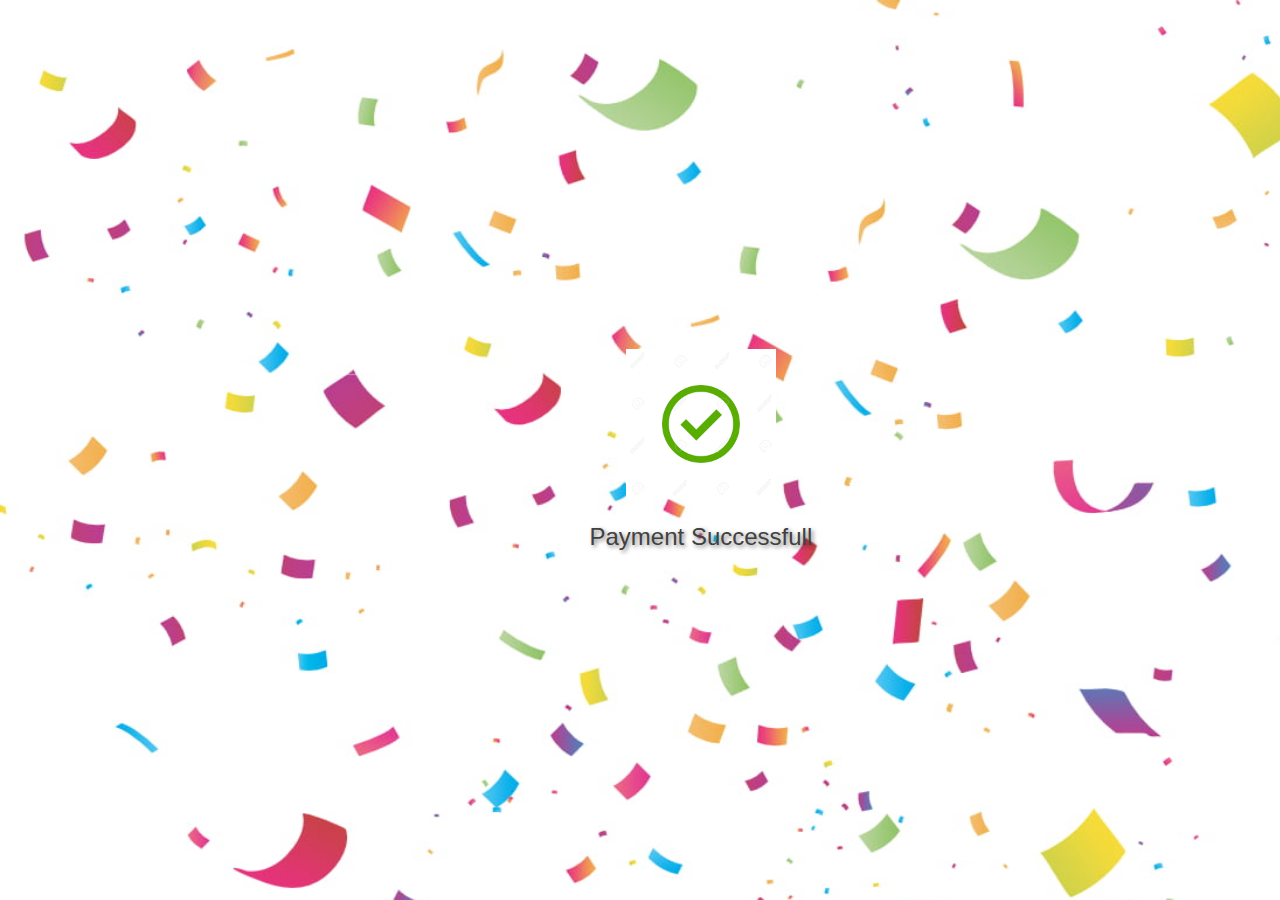
<file: webminds/payment.html>
<!DOCTYPE html>
<html lang="en">
<head>
    <meta charset="UTF-8">
    <meta name="viewport" content="width=device-width, initial-scale=1.0">
    <title>Success Page</title>
    <link rel="stylesheet" href="style.css"> <!-- Link to your CSS file -->
</head>
<body>
    <div class="containersuc">
        <div class="tick-mark">
            <img src="green_tick.png" alt="Green Tick Mark" width=" 100px">
        </div>
        <div class="caption2">
            <p>Payment Successfull</p>
        </div>
    </div>
</body>
</html>
</file>
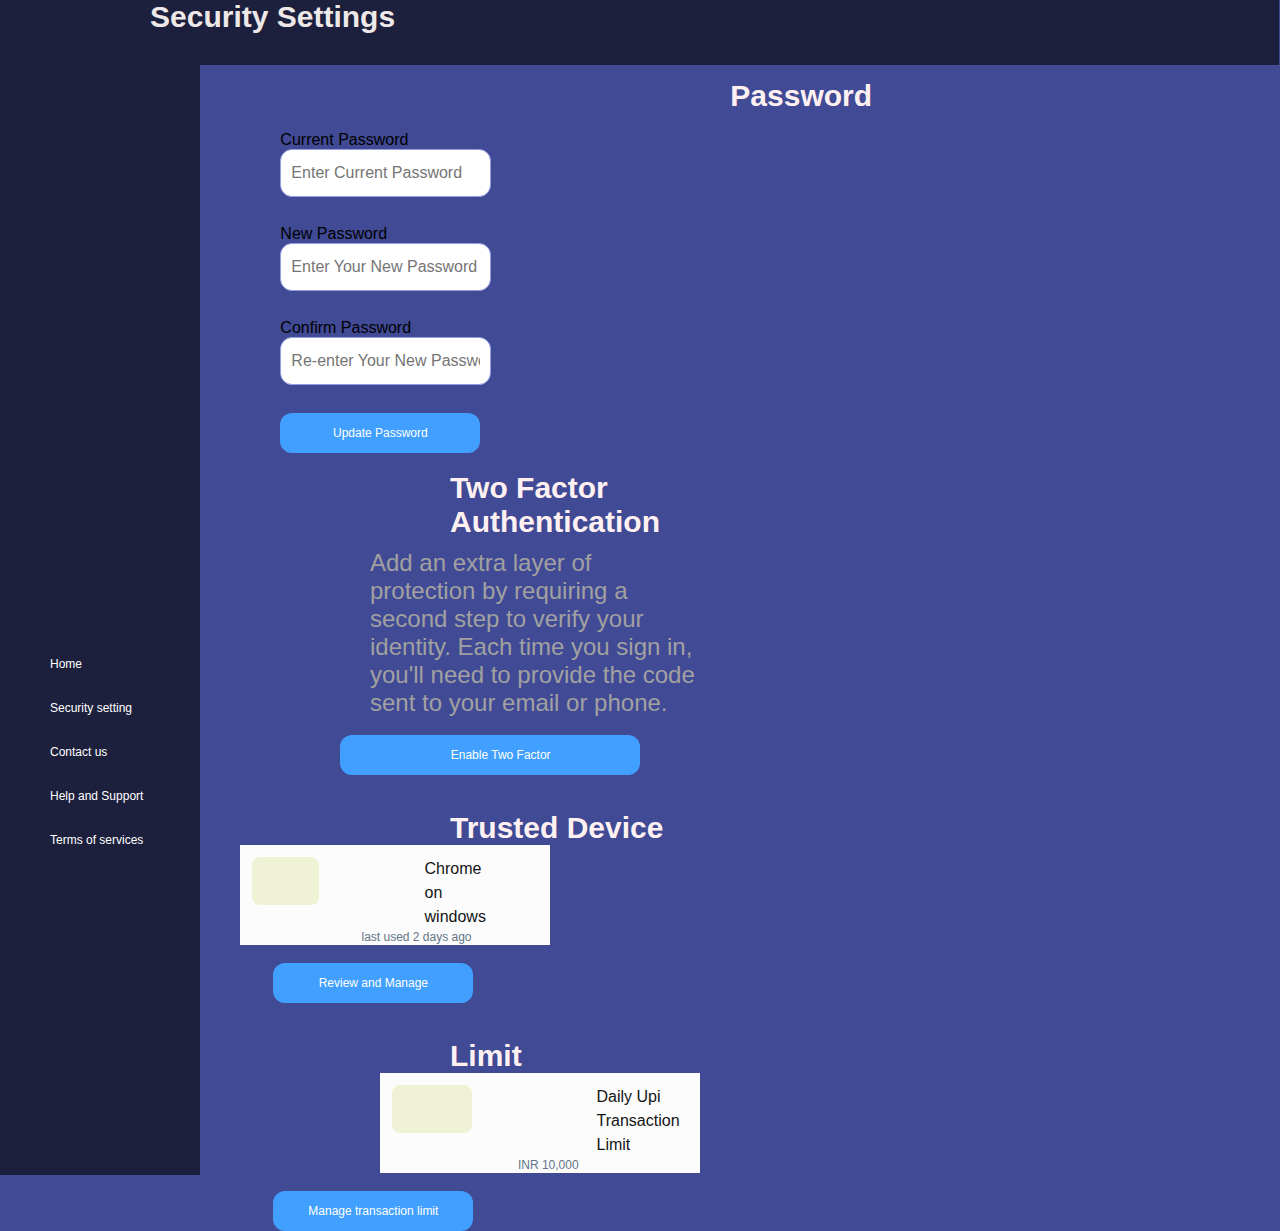
<file: webminds/security.html>
<!DOCTYPE html>
<html>
    <head>
        <meta charset="utf-8">
        <meta http-equiv="X-UA-Compatible" content="IE=edge">
        <title>Security Settings</title>
        <meta name="description" content="">
        <meta name="viewport" content="width=device-width, initial-scale=1">
        <link rel="stylesheet" href="style2.css">
        <script src="script.js"></script>
    </head>
    <body>
        <nav>

            <aside>
                  <ul class="mainMenu">
                    <li><a href="index.html">Home</a></li>
                      <li><a href="security.html">Security setting</a></li>
                      <li><a href="contact.html">Contact us </a></li>
                      <li><a href="help.html">Help and Support </a></li>
                      <li><a href="terms.html">Terms of services</a></li>
                 </ul>
                 </aside>
              </nav>
        <div class="navbar">
            <div class="profile">
                <img src="profile.jpg" alt="profile picture">
            </div>
            <header>
                <h3 class="page-title">Security Settings</h3>
            </header>
        </div>
        
        <div class="main">
            <div class="settings">            
                <div class="change">
                    <h2>Password</h2>
                    <br/>
                    <label for="current-password">Current Password</label><br>
                    <input type="text" id="current-password" placeholder="Enter Current Password">
                    <br> <br>

                    <label for="new-password">New Password</label><br>
                    <input type="text" id="new-password" placeholder="Enter Your New Password">
                    <br> <br>

                    <label for="confirm-password">Confirm Password</label><br>
                    <input type="text" id="confirm-password" placeholder="Re-enter Your New Password">
                    <br> <br>

                    <button id="Update">Update Password</button>
                </div>
                
                <div class="two-factor">
                    <br/>
                    <h2>Two Factor Authentication</h2>
                   <div class="two"> <p>Add an extra layer of protection by requiring a second step to verify your identity. Each time you sign in, you'll need to provide the code sent to your email or phone.</p>
                    <br/>
                    <div class="enable">
                    <button class="enable">Enable Two Factor</button>
                </div> </div></div><br/>
                <br/>
                <div class="trusted-device">
                    <h2>Trusted Device</h2>
                    <div class="containersec">
                        <div class="box">
                            <div class="inner-box">
                                <div class="image-container">
                                    <div class="image">
                                        <img src="device.png" alt="decive" width = "100px">
                                    </div>
                                </div>
                                <div class="text-container">
                                    <div class="title">Chrome on windows</div>
                                    <div class="description">last used 2 days ago</div>
                                </div>
                            </div>
                        
                        </div>
                        </div>
                        <br>
                        <div class="review"> 
                            <button id="review-button">Review and Manage</button>
                        </div><br/>

                </div>
                <br>
                <div class="transaction-limit">
                    <h2>Limit</h2>
                    <div class="containertran">
                        <div class="box">
                            <div class="inner-box">
                                    <div class="image-container">
                                    <div class="image">
                                        <img src="device.png" alt="device">
                                    </div>
                                  </div>
                                    <div class="text-container">
                                        <div class="title">Daily Upi Transaction Limit</div>
                                        <div class="description">INR 10,000</div>
                                    </div>
                            </div>
                        </div>
                    </div>
                    <br>
                        <div class="manage"> 
                            <button>Manage transaction limit</button>
                        </div>
        
                </div>
            </div>


        </div>
        <script src="script.js" async defer></script>
    </body>
</html>
</file>
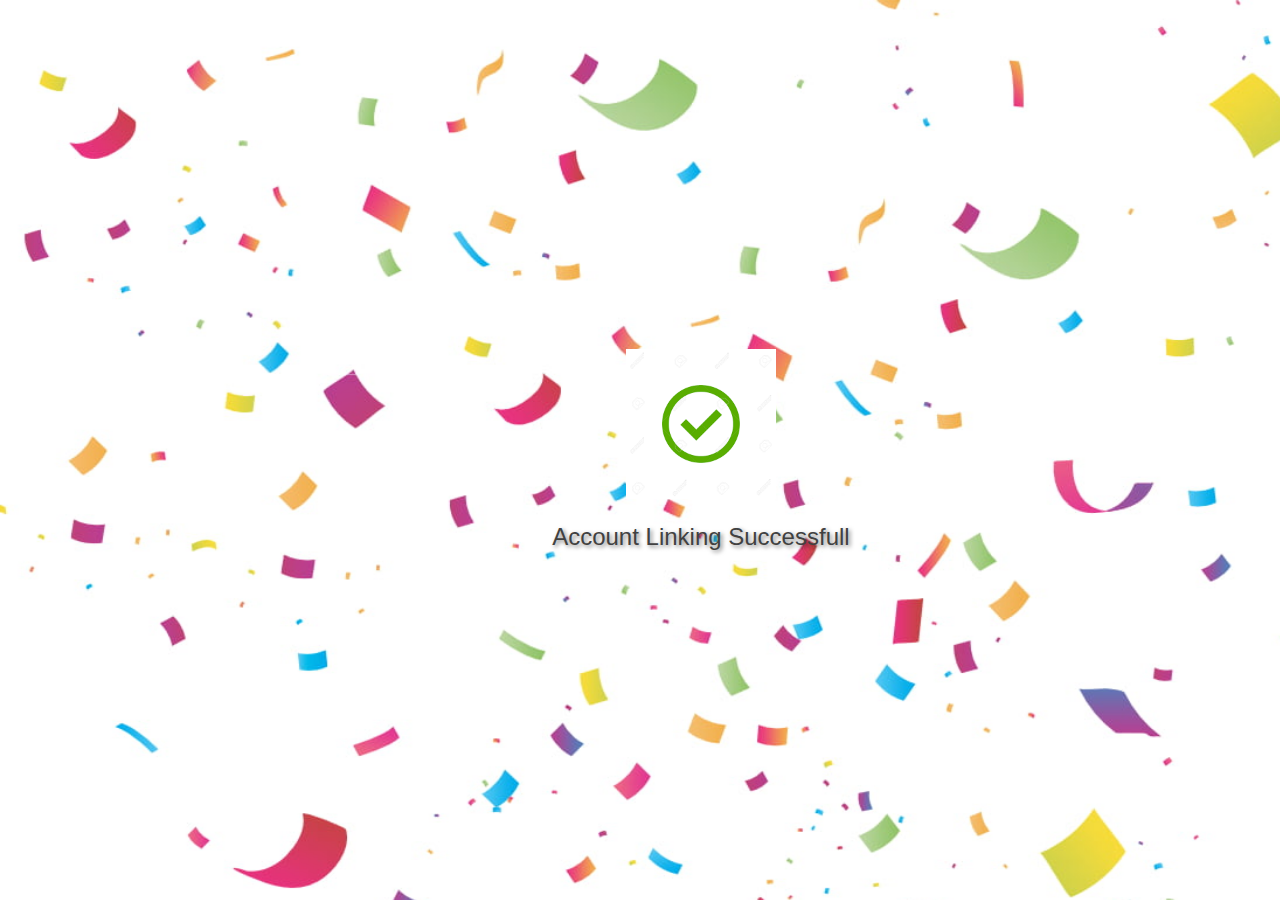
<file: webminds/success.html>
<!DOCTYPE html>
<html lang="en">
<head>
    <meta charset="UTF-8">
    <meta name="viewport" content="width=device-width, initial-scale=1.0">
    <title>Success Page</title>
    <link rel="stylesheet" href="style.css"> <!-- Link to your CSS file -->
</head>
<body>
    <div class="containersuc">
        <div class="tick-mark">
            <img src="green_tick.png" alt="Green Tick Mark" width=" 100px">
        </div>
        <div class="caption2">
            <p>Account Linking Successfull</p>
        </div>
    </div>
</body>
</html>
</file>
<file: webminds/style.css>
*{
  margin: 0%;
  padding: 0%;
  box-sizing: border-box;
  font-family: sans-serif;
}

html,
body {
  height: 100%;
  width: 74%;
  background-color: #414A95;
  
}

#main {
  position: relative;
  overflow: hidden;
}
header{
  position: relative;
  padding: 0%;
}
nav {
  background-color: #334a94;
  float: left; 
  width: 150px; 
  height: 89vh;
  padding: 0px;
}

.content {
  margin-left: 0px; 
  padding: 0px;  
}


ul {
  list-style-type: none;
  margin: 0;
  padding: 0;
  height: 100%; 
  padding-top: 300%;
}

aside {
  color: #fff;
  width: 200px;
  padding-left: 20px;
  padding-top: 68%;
  height: 150%;   
  background-color: #1d203d;
}

aside a {
  font-size: 12px;
  color: #fff;
  display: block;
  padding: 15px;
  padding-left: 30px;
  text-decoration: none;
  -webkit-tap-highlight-color:transparent;
}

aside a:hover {
  color: #3f5efb;
  background: #fff;
  outline: none;
  position: relative;
  background-color: #fff;
}

aside a i {
  margin-right: 5px;
}

aside a:hover::after {
  position: absolute;
  background-color: transparent;
  bottom: 100%;
  right: 0;
  height: 35px;
  width: 35px;
  box-shadow: 0 20px 0 0 #fff;
}

aside a:hover::before {
  position: absolute;
  background-color: transparent;
  top: 38px;
  right: 0;
  height: 35px;
  width: 35px;
  box-shadow: 0 -20px 0 0 #fff;
}


h3
{
font-size: 30px;
padding-left: 10%;
color: #eee8e8;
margin-left: 7%;
background-color: #1d203d;
width: 200%;
height: 65px;
}
#content>p{
font-size: 20px;
font-family: 'Gill Sans', 'Gill Sans MT', Calibri, 'Trebuchet MS', sans-serif;
color:white;
margin-left: 50%;
margin-top: 7%;

}

.profile{
position: fixed;
top: 20px;
right: 20px;
display: flex;
align-items: center;
}

.profile img{
width: 40px;
height: 40px;
border-radius: 50%;
margin-right: 10px;
}

.profile span{
font-weight: bold;
font-size: 16px;
color: #333;
}

input[type="text"]{
width: 75%;
padding: 10px;
border: 2px solid #ccc;
border-radius: 4px;
box-sizing: border-box;
margin-bottom: 10px;
font-size: 16px;
}

input[type="text"]:focus{
outline: none;
border-color: #007bff;
box-shadow: 0 0 5px rgba(0, 123, 255, 0.5);
}

.container{
width: calc(100% - 200px);
height: 100%;
display: flex;
flex-direction: column;
justify-content: flex-start;
align-items: flex-start;
padding-left: 30%;
}

.box{
align-self: stretch;
height: 72px;
padding: 12px 24px;
padding-left: 30%;
background-color: #fcfcfc;
display: flex;
gap: 10px;
}

.inner-box{
display: flex;
gap: 20px;
}

.image-container{
width: 48px;
height: 48px;
background: #f0f2d5;
border-radius: 8px;
display: flex;
justify-content: center;
align-items: center;
overflow: hidden;
padding-left: 30%;
}


.image-container img{
width: 100%;
height: auto;
padding-left: 0%;
}

.text-container{
display: flex;
flex-direction: column;
justify-content: flex-start;
align-items: flex-start;
padding-left: 30%;
}

.title{
color: #141414;
font-size: 16px;
font-family: sans-serif;
font-weight: 500;
line-height: 24px;
word-wrap: break-word;
padding-left: 60%;

}

.description{
color: #637587;
font-size: 12px;
font-family: sans-serif;
font-weight: 400;
line-height: 16px;
word-wrap: break-word;
padding-left: 10%;

}

.search{
padding-left: 30%;
padding-top:3%;
}
.change{
padding-left: 40%;
padding-top: 2%;
}
h1,h2{
padding-left: 30%;
}
.button{
padding-left: 15%;

}
.text{
padding-top: 20px;
padding-left: 20px;
background-color: white;
width: 500px;
height: 300px;
}
.bn{
padding-top: 10px;
padding-left: 20%;
}
.add{
padding-left: 70%;
padding-top: 10%;

}


.bt{
padding-left: 80%;
}

.container {
  width: 500px;
  border: 1px solid #ccc;
  padding: 20px;
  border-radius: 5px;
  position: relative; 
  left: 350px;
  top: 40px;
  background-color: #f2f2f2;

}

.input-group {
margin-bottom: 10px;
padding-left: 20%;
}

.toggle-eye {
cursor: pointer;
position: absolute; 
top: 50%;
right: 10px; /* Adjust as needed */
transform: translateY(-50%);
width: 20px;
height: 20px;
background-image: url('eye_closed.png'); /* Provide appropriate path */
background-size: cover;
}
.icon {
display: inline-block;
margin: 20px;
padding-left: 70px;
cursor: pointer;
}

.upcoming{
  padding: 40px;
  margin-top: 40px;
  margin-left: 100px;
  padding-left: 50%;

}

.task {
  margin: 10px 0;
}

.task input[type="checkbox"] {
  display: none;
}

.task label {
  display: inline-block;
  background-color: #b58fe8;
  padding: 10px 15px;
  border: 1px solid #000000;
  border-radius: 5px;
  cursor: pointer;
  
}

.task input[type="checkbox"]:checked + label {
  background-color: #4700a4;
  color: #ffffff;
}


.containerrcv {
  display: flex;
  flex-direction: column;
  align-items: center;
  justify-content: center;
  height: 100%;
  padding-left: 50%;
  padding-top: 30%;;
}

.qr-code {
  margin-bottom: 20px;
}

.caption, .upi {
  margin-bottom: 20px;
  border: 2px;
  color: white;
  text-align: center;
}

.buttonsrcv button {
  padding: 10px 20px;
  margin-right: 10px;
  cursor: pointer;
}
.bankicon{
  padding-left: 73%;
  padding-top: 20%;
}
.containersuc {
  display: flex;
  flex-direction: column;
  align-items: center;
  justify-content: center;
  height: 100%;
  width: 200%;
  background-image: url('confetti_background.jpg'); /* Background image for confetti */
  background-size: cover;
}

.tick-mark img {
  width: 150px; /* Adjust the size of the tick mark */
  height: auto;
}

.caption2 {
  margin-top: 20px;
  text-align: center;
  font-size: 24px;
  color: #414141; /* Color of the caption */
  text-shadow: 2px 2px 4px rgba(0, 0, 0, 0.5); /* Text shadow for better readability */
}

.transaction{
  padding-left: 30%;
  padding-top: 20px;
  font-size: 20px;
  font-family: Georgia, 'Times New Roman', Times, serif;
  }

  .table {
    margin: 10px auto;
    width: 70%;
    padding-top: 20px;
}

.table h2 {
    text-align: center;
    
}

#transactionTable {
    width: 80%;
    border-collapse: collapse;
}

#transactionTable th,
#transactionTable td {
    padding: 10px;
    padding-left: 200px;
    text-align: center;
}

#transactionTable thead {
    background-color: rgb(1, 1, 53);
    color: white;
}

#transactionTable tbody tr {
    background-color: #f9f9f9; /* Alternate row background color */
}

#transactionTableBody td.status-completed {
    color: green;
}

#transactionTableBody td.status-failed {
    color: red;
}

#payment-method{
  background-color: #fcfcfc;
  width: 75%;
  height: 40px;
  border: 1px solid #ccc;
  border-radius: 8px;
  padding-left: 20px;
}

#account-number{
  background-color: #fcfcfc;
  width: 75%;
  height: 40px;
  border: 1px solid #ccc;
  border-radius: 8px;

}

.amount{
  display: flex;
  flex-direction: column;
  margin-bottom: 20px;
  padding-left: 100px;
}

label{
  margin-bottom: 5px;
}




#amount{
  background-color: #fcfcfc;
  height: 40px;
  border: 1px solid #ccc;
  border-radius: 8px;
  padding: 8px;
  box-sizing: border-box;
}

#currency{
  background-color: #fcfcfc;
  height: 44px;
  border: 1px solid #ccc;
  border-radius: 8px;
  padding: 8px;
  box-sizing: border-box;
  margin-top: 4 px;
}

.buttonsend{
  margin-top: 20px;
  padding-left: 100px;
  display: flex;
}

button{
  padding: 10px 20px;
  background-color: #3f9cff;
  color: #fff;
  border: none;
  border-radius: 4px;
  cursor: pointer;
  margin-right: 12px;
}

#cancel-button{
  background-color: #dc3545;
  color: #fff;
}


button:hover{
  background-color: #0056b3;
}
h4{
  font-size: 16px;
  color: rgb(233, 206, 255);
}

.formsend {
  margin-left: 350px; /* Adjust the left margin to add space between the navbar and the form */
  margin-top: 20px;
  padding: 20px;
  border: 1px solid #ccc;

}
.notification {
  position: fixed;
  top: 20px;
  left: 50%;
  transform: translateX(-50%);
  background-color: #f44336;
  color: white;
  padding: 10px 20px;
  border-radius: 5px;
  box-shadow: 0 2px 5px rgba(0, 0, 0, 0.2);
  z-index: 9999; /* Ensure it appears above other elements */
}
input[type="text"]{
  width: 50%;
  height: 48px;
  padding: 10px;
  border: 1px solid #939ee3;
  border-radius: 12px;
  box-sizing: border-box;
  margin-bottom: 10px;
  font-size: 16px;
}

input[type="text"]:focus{
  outline: none;
  border-color: #007bff;
  box-shadow: 0 0 5px rgba(0, 123, 255, 0.5);
}

button{
  width: 200px;
  height: 40px;
  padding: 12px 24px;
  border-radius: 12px;
  background-color: #41a0ff;
  color: #fff;
  font-size: 12px;
  border: none;
}
</file>
<file: webminds/style2.css>
*{
    margin: 0%;
    padding: 0%;
    box-sizing: border-box;
    font-family: sans-serif;
  }
  
  html,
  body {
    height: 100%;
    width: 74%;
    background-color: #414A95;
    
  }
  
  #main {
    position: relative;
    overflow: hidden;
  }
  header{
    position: relative;
    padding: 0%;
  }
  nav {
    background-color: #334a94;
    float: left; 
    width: 150px; 
    height: 87vh;
    padding: 0px;
  }
  
  .content {
    margin-left: 0px; 
    padding: 0px;  
  }
  
  
  ul {
    list-style-type: none;
    margin: 0;
    padding: 0;
    height: 100%; 
    padding-top: 300%;
  }
  
  aside {
    color: #fff;
    width: 200px;
    padding-left: 20px;
    padding-top: 68%;
    height: 150%;   
    background-color: #1d203d;
  }
  
  aside a {
    font-size: 12px;
    color: #fff;
    display: block;
    padding: 15px;
    padding-left: 30px;
    text-decoration: none;
    -webkit-tap-highlight-color:transparent;
  }
  
  aside a:hover {
    color: #3f5efb;
    background: #fff;
    outline: none;
    position: relative;
    background-color: #fff;
  }
  
  aside a i {
    margin-right: 5px;
  }
  
  aside a:hover::after {
    position: absolute;
    background-color: transparent;
    bottom: 100%;
    right: 0;
    height: 35px;
    width: 35px;
    box-shadow: 0 20px 0 0 #fff;
  }
  
  aside a:hover::before {
    position: absolute;
    background-color: transparent;
    top: 38px;
    right: 0;
    height: 35px;
    width: 35px;
    box-shadow: 0 -20px 0 0 #fff;
  }
  
  
  h3
  {
  font-size: 30px;
  padding-left: 10%;
  color: #eee8e8;
  margin-left: 7%;
  background-color: #1d203d;
  width: 175.5%;
  height: 65px;
  }
  #content>p{
  font-size: 20px;
  font-family: 'Gill Sans', 'Gill Sans MT', Calibri, 'Trebuchet MS', sans-serif;
  color:white;
  margin-left: 50%;
  margin-top: 7%;
  
  }
  
  .profile{
  position: fixed;
  top: 20px;
  right: 20px;
  display: flex;
  align-items: center;
  }
  
  .profile img{
  width: 40px;
  height: 40px;
  border-radius: 50%;
  margin-right: 10px;
  }
  
  .profile span{
  font-weight: bold;
  font-size: 16px;
  color: #333;
  }
  
  input[type="text"]{
  width: 75%;
  padding: 10px;
  border: 2px solid #ccc;
  border-radius: 4px;
  box-sizing: border-box;
  margin-bottom: 10px;
  font-size: 16px;
  }
  
  input[type="text"]:focus{
  outline: none;
  border-color: #007bff;
  box-shadow: 0 0 5px rgba(0, 123, 255, 0.5);
  }
  
  .container{
  width: calc(100% - 200px);
  height: 100%;
  display: flex;
  flex-direction: column;
  justify-content: flex-start;
  align-items: flex-start;
  padding-left: 30%;
  }
  
  .box{
  align-self: stretch;
  height: 72px;
  padding: 12px 24px;
  padding-left: 30%;
  background-color: #fcfcfc;
  display: flex;
  gap: 10px;
  }
  
  .inner-box{
  display: flex;
  gap: 20px;
  }
  
  .image-container{
  width: 48px;
  height: 48px;
  background: #f0f2d5;
  border-radius: 8px;
  display: flex;
  justify-content: center;
  align-items: center;
  overflow: hidden;
  padding-left: 30%;
  }
  
  
  .image-container img{
  width: 100%;
  height: auto;
  padding-left: 0%;
  }
  
  .text-container{
  display: flex;
  flex-direction: column;
  justify-content: flex-start;
  align-items: flex-start;
  padding-left: 30%;
  }
  
  .title{
  color: #141414;
  font-size: 16px;
  font-family: sans-serif;
  font-weight: 500;
  line-height: 24px;
  word-wrap: break-word;
  padding-left: 60%;
  
  }
  
  .description{
  color: #637587;
  font-size: 12px;
  font-family: sans-serif;
  font-weight: 400;
  line-height: 16px;
  word-wrap: break-word;
  padding-left: 10%;
  
  }
  
  .search{
  padding-left: 30%;
  padding-top:3%;
  }
  .change{
  padding-left: 40%;
  padding-top: 2%;
  }
  h1,h2{
  padding-left: 30%;
  }
  .button{
  padding-left: 15%;
  
  }
  .text{
  padding-top: 20px;
  padding-left: 20px;
  background-color: white;
  width: 500px;
  height: 300px;
  }
  .bn{
  padding-top: 10px;
  padding-left: 20%;
  }
  .add{
  padding-left: 70%;
  padding-top: 10%;
  
  }
  
  
  .bt{
  padding-left: 80%;
  }
  
  .container {
    width: 500px;
    border: 1px solid #ccc;
    padding: 20px;
    border-radius: 5px;
    position: relative; 
    left: 350px;
    top: 40px;
    background-color: #f2f2f2;
  
  }
  
  .input-group {
  margin-bottom: 10px;
  padding-left: 20%;
  }
  
  .toggle-eye {
  cursor: pointer;
  position: absolute; 
  top: 50%;
  right: 10px; /* Adjust as needed */
  transform: translateY(-50%);
  width: 20px;
  height: 20px;
  background-image: url('eye_closed.png'); /* Provide appropriate path */
  background-size: cover;
  }
  .icon {
  display: inline-block;
  margin: 20px;
  padding-left: 70px;
  cursor: pointer;
  }
  
  .upcoming{
    padding: 40px;
    margin-top: 40px;
    margin-left: 100px;
    padding-left: 50%;
  
  }
  
  .task {
    margin: 10px 0;
  }
  
  .task input[type="checkbox"] {
    display: none;
  }
  
  .task label {
    display: inline-block;
    background-color: #b58fe8;
    padding: 10px 15px;
    border: 1px solid #000000;
    border-radius: 5px;
    cursor: pointer;
    
  }
  
  .task input[type="checkbox"]:checked + label {
    background-color: #4700a4;
    color: #ffffff;
  }
  
  
  .containerrcv {
    display: flex;
    flex-direction: column;
    align-items: center;
    justify-content: center;
    height: 100%;
    padding-left: 50%;
    padding-top: 30%;;
  }
  
  .qr-code {
    margin-bottom: 20px;
  }
  
  .caption, .upi {
    margin-bottom: 20px;
    border: 2px;
    color: white;
    text-align: center;
  }
  
  .buttonsrcv button {
    padding: 10px 20px;
    margin-right: 10px;
    cursor: pointer;
  }
  .bankicon{
    padding-left: 73%;
    padding-top: 20%;
  }
  .containersuc {
    display: flex;
    flex-direction: column;
    align-items: center;
    justify-content: center;
    height: 100%;
    width: 200%;
    background-image: url('confetti_background.jpg'); /* Background image for confetti */
    background-size: cover;
  }
  
  .tick-mark img {
    width: 150px; /* Adjust the size of the tick mark */
    height: auto;
  }
  
  .caption2 {
    margin-top: 20px;
    text-align: center;
    font-size: 24px;
    color: #414141; /* Color of the caption */
    text-shadow: 2px 2px 4px rgba(0, 0, 0, 0.5); /* Text shadow for better readability */
  }
  
  .transaction{
    padding-left: 30%;
    padding-top: 20px;
    font-size: 20px;
    font-family: Georgia, 'Times New Roman', Times, serif;
    }
  
    .table {
      margin: 10px auto;
      width: 70%;
      padding-top: 20px;
  }
  
  .table h2 {
      text-align: center;
      
  }
  
  #transactionTable {
      width: 80%;
      border-collapse: collapse;
  }
  
  #transactionTable th,
  #transactionTable td {
      padding: 10px;
      padding-left: 200px;
      text-align: center;
  }
  
  #transactionTable thead {
      background-color: rgb(1, 1, 53);
      color: white;
  }
  
  #transactionTable tbody tr {
      background-color: #f9f9f9; /* Alternate row background color */
  }
  
  #transactionTableBody td.status-completed {
      color: green;
  }
  
  #transactionTableBody td.status-failed {
      color: red;
  }
  
  #payment-method{
    background-color: #fcfcfc;
    width: 75%;
    height: 40px;
    border: 1px solid #ccc;
    border-radius: 8px;
    padding-left: 20px;
  }
  
  #account-number{
    background-color: #fcfcfc;
    width: 75%;
    height: 40px;
    border: 1px solid #ccc;
    border-radius: 8px;
  
  }
  
  .amount{
    display: flex;
    flex-direction: column;
    margin-bottom: 20px;
    padding-left: 100px;
  }
  
  label{
    margin-bottom: 5px;
  }
  
  
  
  
  #amount{
    background-color: #fcfcfc;
    height: 40px;
    border: 1px solid #ccc;
    border-radius: 8px;
    padding: 8px;
    box-sizing: border-box;
  }
  
  #currency{
    background-color: #fcfcfc;
    height: 44px;
    border: 1px solid #ccc;
    border-radius: 8px;
    padding: 8px;
    box-sizing: border-box;
    margin-top: 4 px;
  }
  
  .buttonsend{
    margin-top: 20px;
    padding-left: 100px;
    display: flex;
  }
  
  button{
    padding: 10px 20px;
    background-color: #3f9cff;
    color: #fff;
    border: none;
    border-radius: 4px;
    cursor: pointer;
    margin-right: 12px;
  }
  
  #cancel-button{
    background-color: #dc3545;
    color: #fff;
  }
  
  
  button:hover{
    background-color: #0056b3;
  }
  
  .formsend {
    margin-left: 350px; /* Adjust the left margin to add space between the navbar and the form */
    margin-top: 20px;
    padding: 20px;
    border: 1px solid #ccc;
  
  }
  .notification {
    position: fixed;
    top: 20px;
    left: 50%;
    transform: translateX(-50%);
    background-color: #f44336;
    color: white;
    padding: 10px 20px;
    border-radius: 5px;
    box-shadow: 0 2px 5px rgba(0, 0, 0, 0.2);
    z-index: 9999; /* Ensure it appears above other elements */
  }
  input[type="text"]{
    width: 50%;
    height: 48px;
    padding: 10px;
    border: 1px solid #939ee3;
    border-radius: 12px;
    box-sizing: border-box;
    margin-bottom: 10px;
    font-size: 16px;
  }
  
  input[type="text"]:focus{
    outline: none;
    border-color: #007bff;
    box-shadow: 0 0 5px rgba(0, 123, 255, 0.5);
  }
  
  button{
    width: 200px;
    height: 40px;
    padding: 12px 24px;
    border-radius: 12px;
    background-color: #41a0ff;
    color: #fff;
    font-size: 12px;
    border: none;
  }
  
  
  
p{
    color: #a1a1a1;
    font-size: 24px;
    text-align: left;
    padding-left: 150px;
    padding-top:10px;
  }
  
  h2{
    color: #fff1f1;
    padding-left: 450px;
    font-size: 30px;
  }
  .enable{
    padding-left: 25%;
    width: 300px;
  }
  
  .containersec{
    width: 550px;
    height: 100%;
    display: flex;
    flex-direction: column;
    justify-content: flex-start;
    align-items: flex-start;
    padding-left: 240px;
  }
  .containertran{
    width: 700px;
    height: 150%;
    display: flex;
    flex-direction: column;
    justify-content: flex-start;
    align-items: flex-start;
    padding-left: 380px;
  }
  
  .two {
    padding-left: 220px;
    color: white;
  }
  
  .box{
    align-self: stretch;
    height: 100px;
    padding: 12px;
    background-color: #fcfcfc;
    display: flex;
    gap: 10px;
  }
  
  .inner-box{
    display: flex;
    gap: 10px;
  }
  
  .image-container{
    width: 48px;
    height: 48px;
    background: #f0f2d5;
    border-radius: 8px;
    display: flex;
    justify-content: center;
    align-items: center;
    overflow: hidden;
  }
  
  
  .image-container img{
    width: 100%;
    height: auto;
  }
  
  .text-container{
    display: flex;
    flex-direction: column;
    justify-content: flex-start;
    align-items: flex-start;
    padding-left: 20px;
  }
  
  .title{
    color: #141414;
    font-size: 16px;
    font-family: sans-serif;
    font-weight: 500;
    line-height: 24px;
    word-wrap: break-word;
  }
  
  .description{
    color: #637587;
    font-size: 12px;
    font-family: sans-serif;
    font-weight: 400;
    line-height: 16px;
    word-wrap: break-word;
  
  }
  .review, .manage{
    padding-left: 39%;
  
  }
</file>
